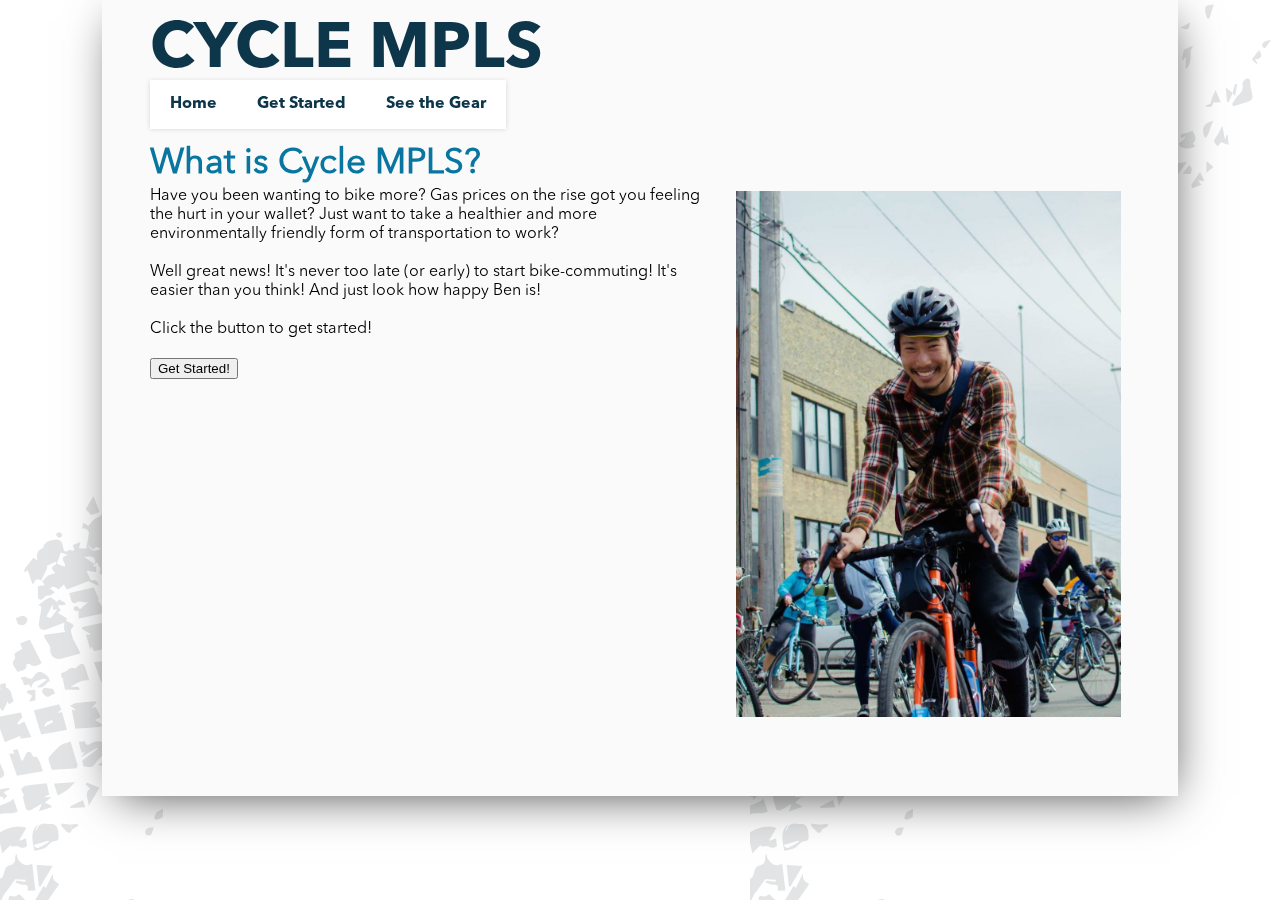
<file: index.html>
<!DOCTYPE html>

<html>
	<head>
		<meta charset="UTF-8">
		<link rel="stylesheet" href="css/default.css" />
		<link rel="stylesheet" href="css/hover-min.css" />

		<script type="text/javascript" src="js/jquery.min.js"></script>
		<script type="text/javascript" src="js/script.js"></script>
		<script type="text/javascript" src="js/jquery.mixitup.js"></script>

		<link rel="shortcut icon" type="image/x-icon" href="images/favicon.ico?v=2">
		<title>Cycle MPLS</title>
	</head>

	<body>
		<div id="container-new">
			<div id="menubar">
				<div class="logo">
							<div id="logotype">CYCLE MPLS</div>
						</div>
						<div id="links">
								<ul class="nav">
								<li><a href="index.html">Home</a></li>
	  							<li><a href="getstarted.html">Get Started</a>
	   							 <ul>
	      						<li><a href="getstarted.html">Myths</a></li>
	     						<li><a href="part1.html">Part 1: Make your plan</a></li>
	     						<li><a href="part2.html">Part 2: Test your plan</a></li>
	     						<li><a href="part3.html">Part 3: Ride your plan</a></li>
	    						</ul>
	  							</li>
	  							<li><a href="gear.html">See the Gear</a></li>
								</ul>
						</div>
				</div>
			<div id="mainbody">
			<div class="row-fluid">
				<div class="span12">
					<h2 class="nomargin">What is Cycle MPLS?</h2>
				</div>
			</div>
			<div id="faq-container">
			<div class="row-fluid">
				<div class="span7">
					<p class="callout">
					Have you been wanting to bike more? Gas prices on the rise got you feeling the hurt in your wallet? Just want to take a healthier and more environmentally friendly form of transportation to work? <br><br>
					Well great news! It's never too late (or early) to start bike-commuting! It's easier than you think! And just look how happy Ben is!
					<br><br>
					Click the button to get started!
					<br><br>
					<a href="getstarted.html"><button>Get Started!</button></a>

				</p>
				</div>
				<div class="span5">
					<img src="images/Ben.jpg" width="385px" /> <br>
				
				</div>
			</div>
			</div>
			</div>
		</div>
	</body>

</html>
</file>
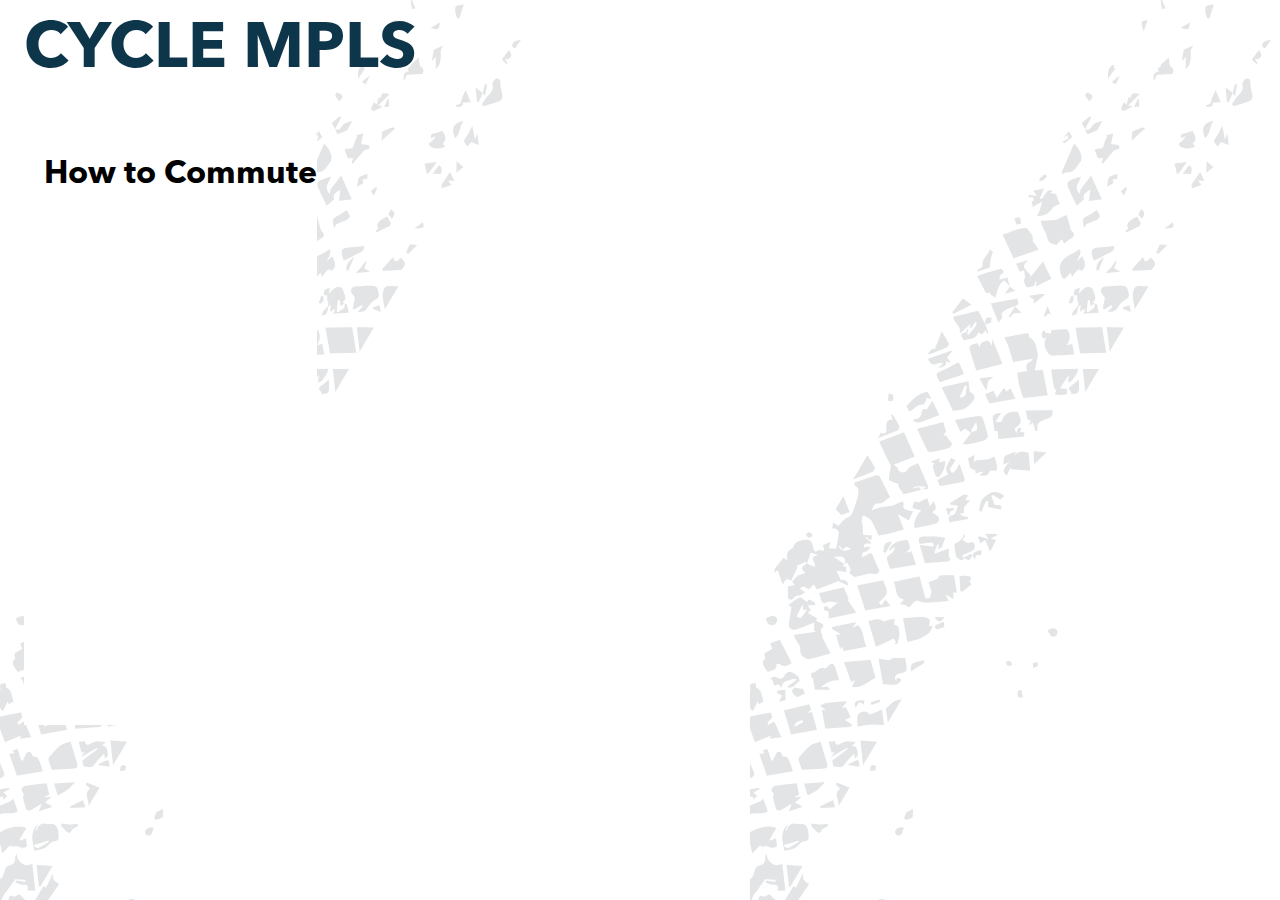
<file: gear/index.html>
<!DOCTYPE html>
<html>
	<head>
		<meta charset="UTF-8">
		<link rel="stylesheet" href="../css/default.css" />
		<link rel="stylesheet" href="../css/hover-min.css" />

		<script type="text/javascript" src="../js/jquery.min.js"></script>
		<script type="text/javascript" src="../js/script.js"></script>
		<script type="text/javascript" src="../js/jquery.mixitup.js"></script>

		<link rel="shortcut icon" type="image/x-icon" href="images/favicon.ico?v=2">
		<title>Cycle MPLS</title>
	</head>

	<body>
		<div id="container"> 
			<!-- Main Content-->
			<div id="content_container">
				<!-- Logo and logotype / menubar|navbar (if necessary) -->
				<div id="menubar">
					<div class="logo">
						<div id="logotype">CYCLE MPLS</div>
					</div>
				</div>
			<div id="bodycontent">
			<h1>How to Commute</h1>
				<div>
					
				</div>
			</div>
				
			</div>
		</div>
			

		</div>
	</body>

</html>
</file>
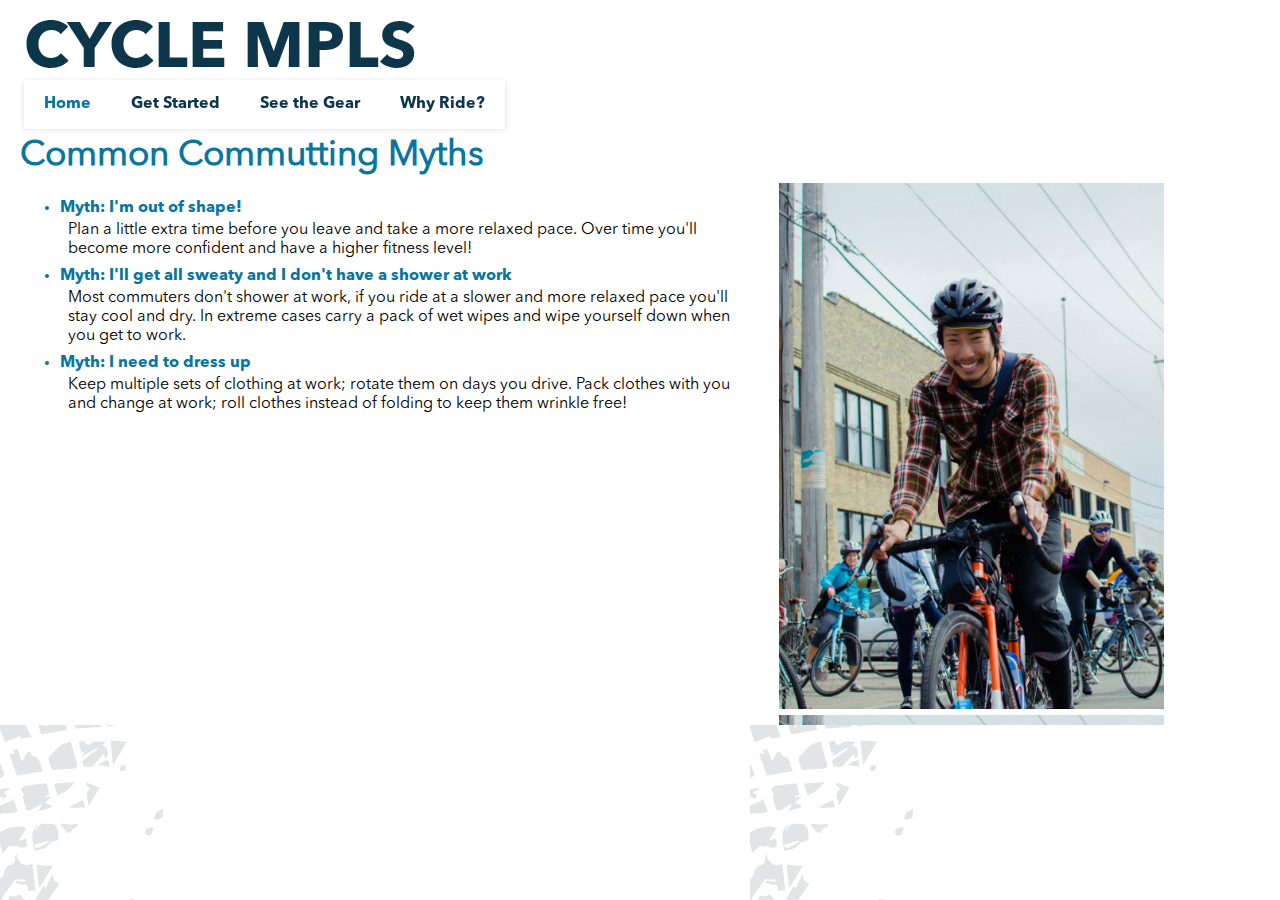
<file: getstarted/index.html>
<!DOCTYPE html>
<html>
	<head>
		<meta charset="UTF-8">
		<link rel="stylesheet" href="../css/default.css" />
		<link rel="stylesheet" href="../css/hover-min.css" />

		<script type="text/javascript" src="../js/jquery.min.js"></script>
		<script type="text/javascript" src="../js/script.js"></script>
		<script type="text/javascript" src="../js/jquery.mixitup.js"></script>

		<link rel="shortcut icon" type="image/x-icon" href="images/favicon.ico?v=2">
		<title>Cycle MPLS</title>
	</head>

	<body>
		<div id="container"> 
			<!-- Main Content-->
			<div id="content_container">
				<!-- Logo and logotype / menubar|navbar (if necessary) -->
				<div id="menubar">
					<div class="logo">
						<div id="logotype">CYCLE MPLS</div>
					</div>
					<div id="links">
					<ul class="nav">
							<a href="../index.html#home"><li>Home</li></a>
  							<li><a href="../index.html">Get Started</a>
   							 <ul>
      						<li><a href="../index.html">Myths</a></li>
     						<li><a href="part1.html">Part 1: Make your plan</a></li>
    						</ul>
  							</li>
  							<li><a href="../index.html">See the Gear</a></li>
  							<li><a href="../whyride/index.html">Why Ride?</a></li>
							</ul>
					
					</div>
				</div>
			</div>
			<div id="bodycontent">
			<div class="row-fluid">
				<div class="span12">
					<h2 class="nomargin">Common Commutting Myths</h2>
				</div>
			</div>
			<div id="faq-container">
			<div class="row-fluid">
				<div class="span7">
					<ul id="faq">
						<li><span class="bold">Myth: I'm out of shape!</span><br />
						<p class="indent">Plan a little extra time before you leave and take a more relaxed pace. Over time you'll become more confident and have a higher fitness level!</p></li>
						<li><span class="bold">Myth: I'll get all sweaty and I don't have a shower at work</span><br />
						<p class="indent">Most commuters don't shower at work, if you ride at a slower and more relaxed pace you'll stay cool and dry. In extreme cases carry a pack of wet wipes and wipe yourself down when you get to work.</p></li>
						<li><span class="bold">Myth: I need to dress up</span><br />
						<p class="indent">Keep multiple sets of clothing at work; rotate them on days you drive. Pack clothes with you and change at work; roll clothes instead of folding to keep them wrinkle free!</p></li>
						


					</ul>
				</div>
				<div class="span5">
				<img src="../images/Ben.jpg" width="385px" /> <br /> <img src="../images/Ben.jpg" width="385px" />
				</div>
			</div>
			</div>
				<div>

				</div>
			</div>
				
			</div>
		
			

		</div>
	</body>

</html>
</file>
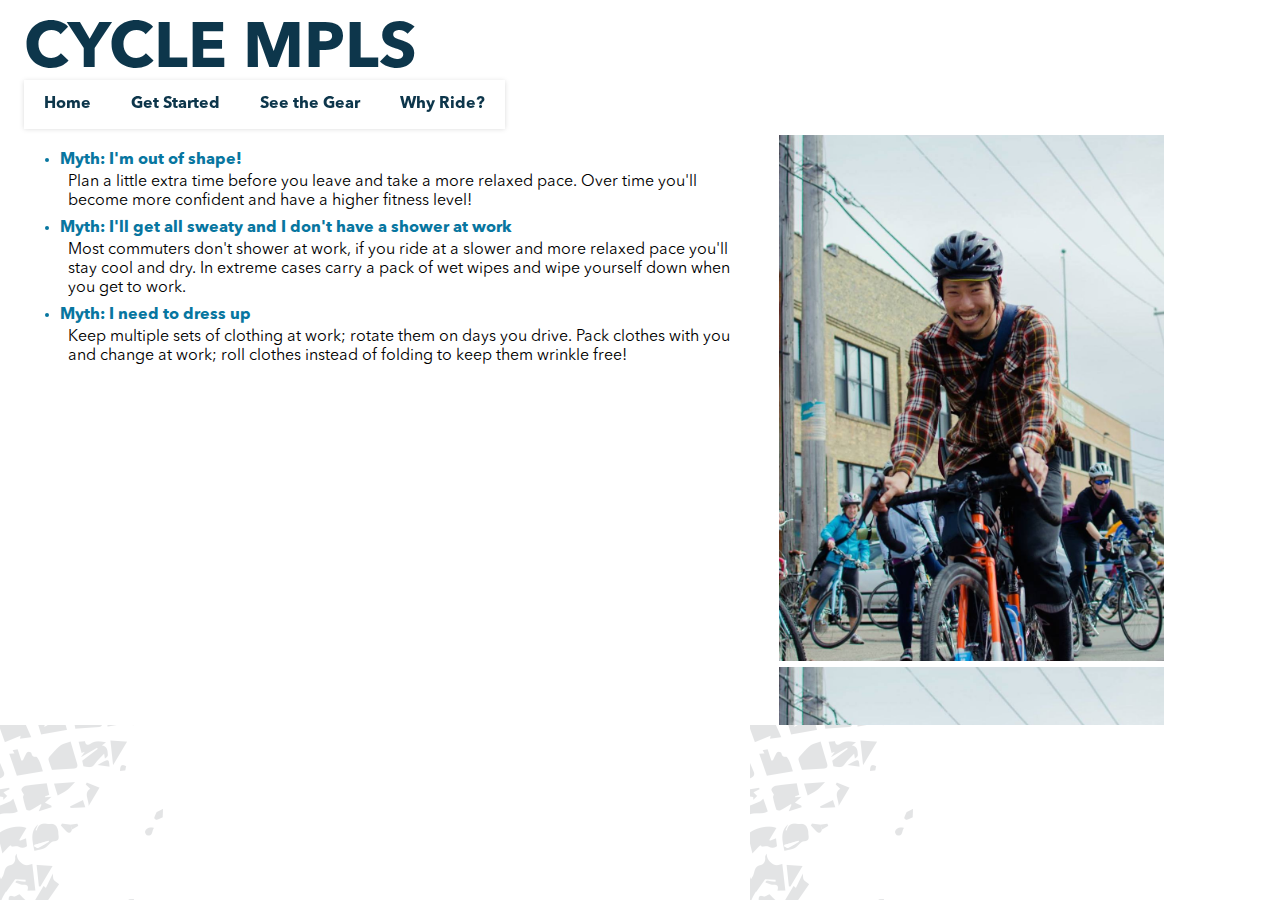
<file: whyride/index.html>
<!DOCTYPE html>
<html>
	<head>
		<meta charset="UTF-8">
		<link rel="stylesheet" href="../css/default.css" />
		<link rel="stylesheet" href="../css/hover-min.css" />

		<script type="text/javascript" src="../js/jquery.min.js"></script>
		<script type="text/javascript" src="../js/script.js"></script>
		<script type="text/javascript" src="../js/jquery.mixitup.js"></script>

		<link rel="shortcut icon" type="image/x-icon" href="images/favicon.ico?v=2">
		<title>Cycle MPLS</title>
	</head>

	<body>
		<div id="container"> 
			<!-- Main Content-->
			<div id="content_container">
				<!-- Logo and logotype / menubar|navbar (if necessary) -->
				<div id="menubar">
					<div class="logo">
						<div id="logotype">CYCLE MPLS</div>
					</div>
					<div id="links">
							<ul class="nav">
							<li><a href="../index.html#home">Home</a></li>
  							<li><a href="../index.html">Get Started</a>
   							 <ul>
      						<li><a href="../index.html">Myths</a></li>
     						<li><a href="part1.html">Part 1: Make your plan</a></li>
    						</ul>
  							</li>
  							<li><a href="../index.html">See the Gear</a></li>
  							<li><a href="../whyride/index.html">Why Ride?</a></li>
							</ul>
					</div>
				</div>
			</div>
			<div id="bodycontent">
			<div class="row-fluid">
				<div class="span7">
					<ul id="faq">
						<li><span class="bold">Myth: I'm out of shape!</span><br />
						<p class="indent">Plan a little extra time before you leave and take a more relaxed pace. Over time you'll become more confident and have a higher fitness level!</p></li>
						<li><span class="bold">Myth: I'll get all sweaty and I don't have a shower at work</span><br />
						<p class="indent">Most commuters don't shower at work, if you ride at a slower and more relaxed pace you'll stay cool and dry. In extreme cases carry a pack of wet wipes and wipe yourself down when you get to work.</p></li>
						<li><span class="bold">Myth: I need to dress up</span><br />
						<p class="indent">Keep multiple sets of clothing at work; rotate them on days you drive. Pack clothes with you and change at work; roll clothes instead of folding to keep them wrinkle free!</p></li>
						


					</ul>
				</div>
				<div class="span5">
				<img src="../images/Ben.jpg" width="385px" /> <br /> <img src="../images/Ben.jpg" width="385px" />
				</div>
			</div>		
			</div>
		
			

		</div>
	</body>

</html>
</file>
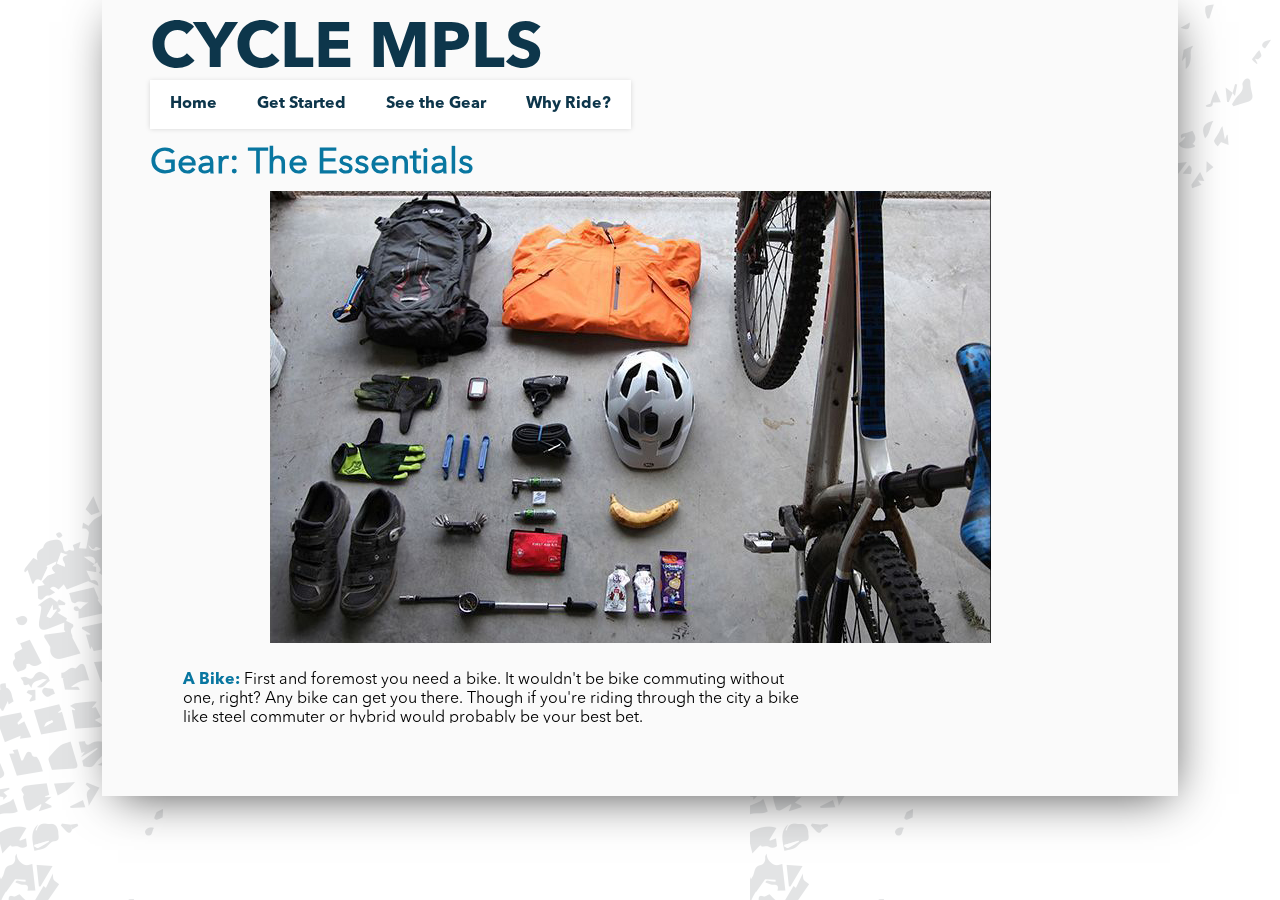
<file: gear.html>
<!DOCTYPE html>
<html>
	<head>
		<meta charset="UTF-8">
		<link rel="stylesheet" href="css/default.css" />
		<link rel="stylesheet" href="css/hover-min.css" />

		<script type="text/javascript" src="js/jquery.min.js"></script>
		<script type="text/javascript" src="js/script.js"></script>
		<script type="text/javascript" src="js/jquery.mixitup.js"></script>

		<link rel="shortcut icon" type="image/x-icon" href="images/favicon.ico?v=2">
		<title>Cycle MPLS| Gear </title>
	</head>

	<body>
		<div id="container-new">
			<div id="menubar">
				<div class="logo">
							<div id="logotype">CYCLE MPLS</div>
						</div>
						<div id="links">
								<ul class="nav">
								<li><a href="index.html">Home</a></li>
	  							<li><a href="getstarted.html">Get Started</a>
	   							 <ul>
	      						<li><a href="getstarted.html">Myths</a></li>
	     						<li><a href="part1.html">Part 1: Make your plan</a></li>
	     						<li><a href="part2.html">Part 2: Test your plan</a></li>
	     						<li><a href="part3.html">Part 3: Ride your plan</a></li>
	    						</ul>
	  							</li>
	  							<li><a href="gear.html">See the Gear</a></li>
	  							<li><a href="../whyride.html">Why Ride?</a></li>
								</ul>
						</div>
				</div>
			<div id="mainbody">
			<div class="row-fluid">
				<div class="span12">
					<h2 class="nomargin">Gear: The Essentials</h2>
				</div>
			</div>
			<div id="faq-container">
			<div class="row-fluid">
				<div class="span12">
					<img src="images/gear.jpg" class="centered" />
					<br><br>
						<div class="span8">
						<p class="indent"><span class="blue bold">A Bike:</span>
						First and foremost you need a bike. It wouldn't be bike commuting without one, right? Any bike can get you there. Though if you're riding through the city a bike like steel commuter or hybrid would probably be your best bet. 
						</p>
						</div>
						<br><br>
						<div class="span8">
						<p class="indent"><span class="blue bold">Lock:</span>
						Locks keep your bike safe and secure when you're not on it. No one wants to get their bike stolen. 
						</p>
						</div>
						<br><br>
						<div class="span8">
						<p class="indent"><span class="blue bold">Lights:</span>
						See and be seen. Lights keep you visible at night, and being visible is the key to staying safe.  
						</p>
						</div>
						<br><br>
						<div class="span8">
						<p class="indent"><span class="blue bold">Helmet:</span>
						Protect your noggin! The debate rages on Helmet vs No Helmet. But it's always a good thing to be wearing one, you'll be glad you had it if you ever need it. 
						</p>
						</div>
						<br><br>
						<div class="span8">
						<p class="indent"><span class="blue bold">Bag:</span>
						Plenty of different options here. Backpacks are the easiest but have you carrying the weight. If you put racks on your bike you can run with panniers, which are bags that attach to the sides of your racks. 
						</p>
						</div>
						<br><br>
						<div class="span8">
						<p class="indent"><span class="blue bold">Tools:</span>
						Tire levers, pump, spare tube, patch kit. Multi-tool of different sized wrenches and hex keys. All of these will help keep you on the road in unfortunate circumstances like a flat tire. They're small and will fit into most pockets of a bag. 
						</p>
						</div>
						<br><br>
						<div class="span8">
						<p class="indent"><span class="blue bold">Rain / Light Jacket</span>
						Rain and bad weather will happen sometimes. Prepare yourself and just enjoy the ride. A rain jacket will keep your upper body dry and fenders on you bike will do the rest.  q
						</p>
						</div>
						<br><br>

				</div>
		
				
			</div>
			</div>
			</div>
		</div>
	</body>

</html>
</file>
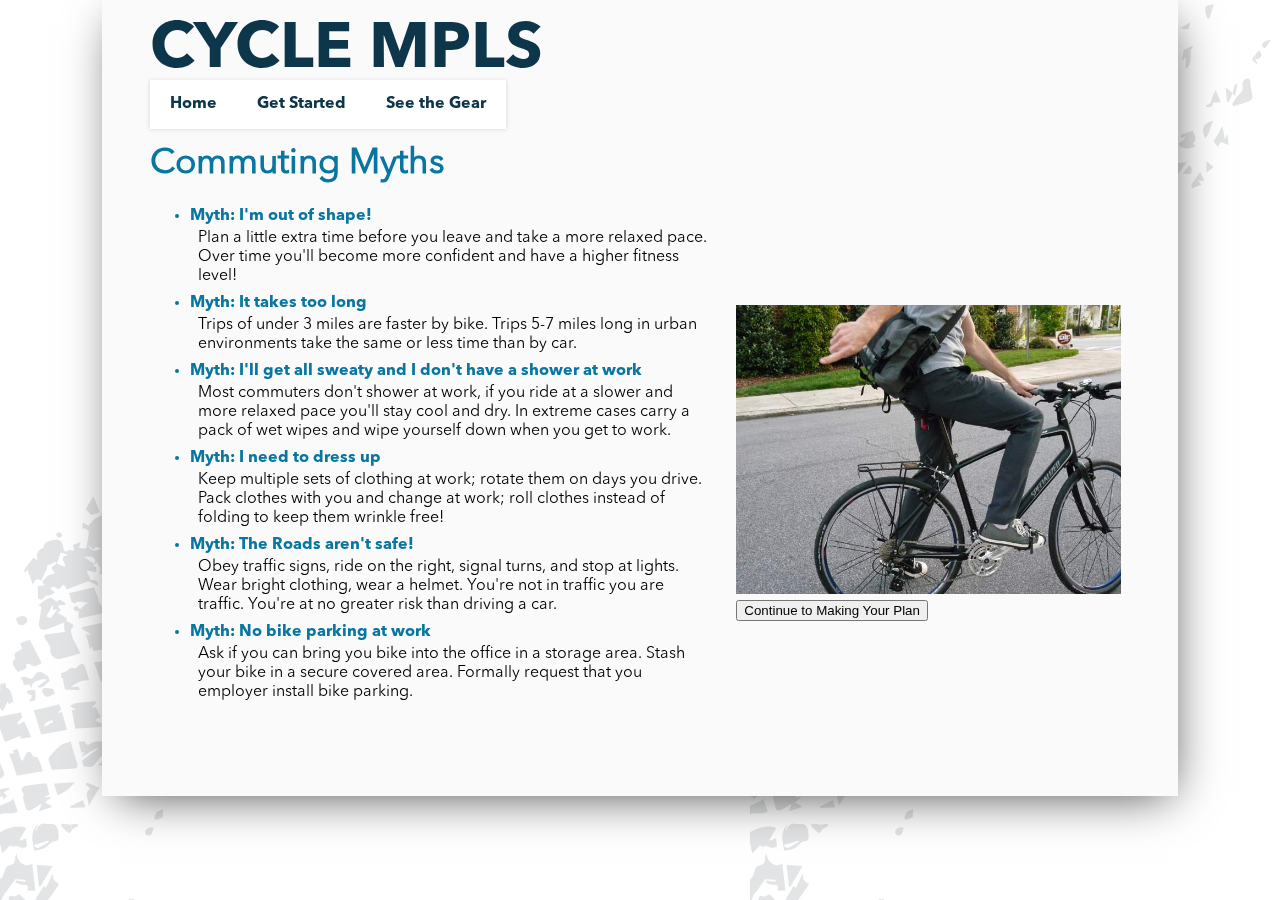
<file: getstarted.html>
<!DOCTYPE html>
<html>
	<head>
		<meta charset="UTF-8">
		<link rel="stylesheet" href="css/default.css" />
		<link rel="stylesheet" href="css/hover-min.css" />

		<script type="text/javascript" src="js/jquery.min.js"></script>
		<script type="text/javascript" src="js/script.js"></script>
		<script type="text/javascript" src="js/jquery.mixitup.js"></script>

		<link rel="shortcut icon" type="image/x-icon" href="images/favicon.ico?v=2">
		<title>Cycle MPLS</title>
	</head>

	<body>
		<div id="container-new">
			<div id="menubar">
				<div class="logo">
							<div id="logotype">CYCLE MPLS</div>
						</div>
						<div id="links">
								<ul class="nav">
								<li><a href="index.html">Home</a></li>
	  							<li><a href="getstarted.html">Get Started</a>
	   							 <ul>
	      						<li><a href="getstarted.html">Myths</a></li>
	     						<li><a href="part1.html">Part 1: Make your plan</a></li>
	     						<li><a href="part2.html">Part 2: Test your plan</a></li>
	     						<li><a href="part3.html">Part 3: Ride your plan</a></li>
	    						</ul>
	  							</li>
	  							<li><a href="gear.html">See the Gear</a></li>
								</ul>
						</div>
				</div>
			<div id="mainbody">
			<div class="row-fluid">
				<div class="span12">
					<h2 class="nomargin">Commuting Myths</h2>
				</div>
			</div>
			<div id="faq-container">
			<div class="row-fluid">
				<div class="span7">
						<ul id="faq">
						<li><span class="bold">Myth: I'm out of shape!</span><br />
						<p class="indent">Plan a little extra time before you leave and take a more relaxed pace. Over time you'll become more confident and have a higher fitness level!</p></li>
						<li><span class="bold">Myth: It takes too long</span><br />
						<p class="indent">Trips of under 3 miles are faster by bike. Trips 5-7 miles long in urban environments take the same or less time than by car.</p></li>
						<li><span class="bold">Myth: I'll get all sweaty and I don't have a shower at work</span><br />
						<p class="indent">Most commuters don't shower at work, if you ride at a slower and more relaxed pace you'll stay cool and dry. In extreme cases carry a pack of wet wipes and wipe yourself down when you get to work.</p></li>
						<li><span class="bold">Myth: I need to dress up</span><br />
						<p class="indent">Keep multiple sets of clothing at work; rotate them on days you drive. Pack clothes with you and change at work; roll clothes instead of folding to keep them wrinkle free!</p></li>
						<li><span class="bold">Myth: The Roads aren't safe!</span><br />
						<p class="indent">Obey traffic signs, ride on the right, signal turns, and stop at lights. Wear bright clothing, wear a helmet. You're not in traffic you are traffic. You're at no greater risk than driving a car.</p></li>
						<li><span class="bold">Myth: No bike parking at work</span><br />
						<p class="indent">Ask if you can bring you bike into the office in a storage area. Stash your bike in a secure covered area. Formally request that you employer install bike parking. </p></li>
						</ul>
				</p>
				</div>
				<div class="span5">
				<br><br><br><br><br><br>
					<img src="images/commuter.jpg" width="385px" /> <br> 
					<a href="part1.html"><button>Continue to Making Your Plan</button></a>
				
				</div>
			</div>
			</div>
			</div>
		</div>
	</body>

</html>
</file>
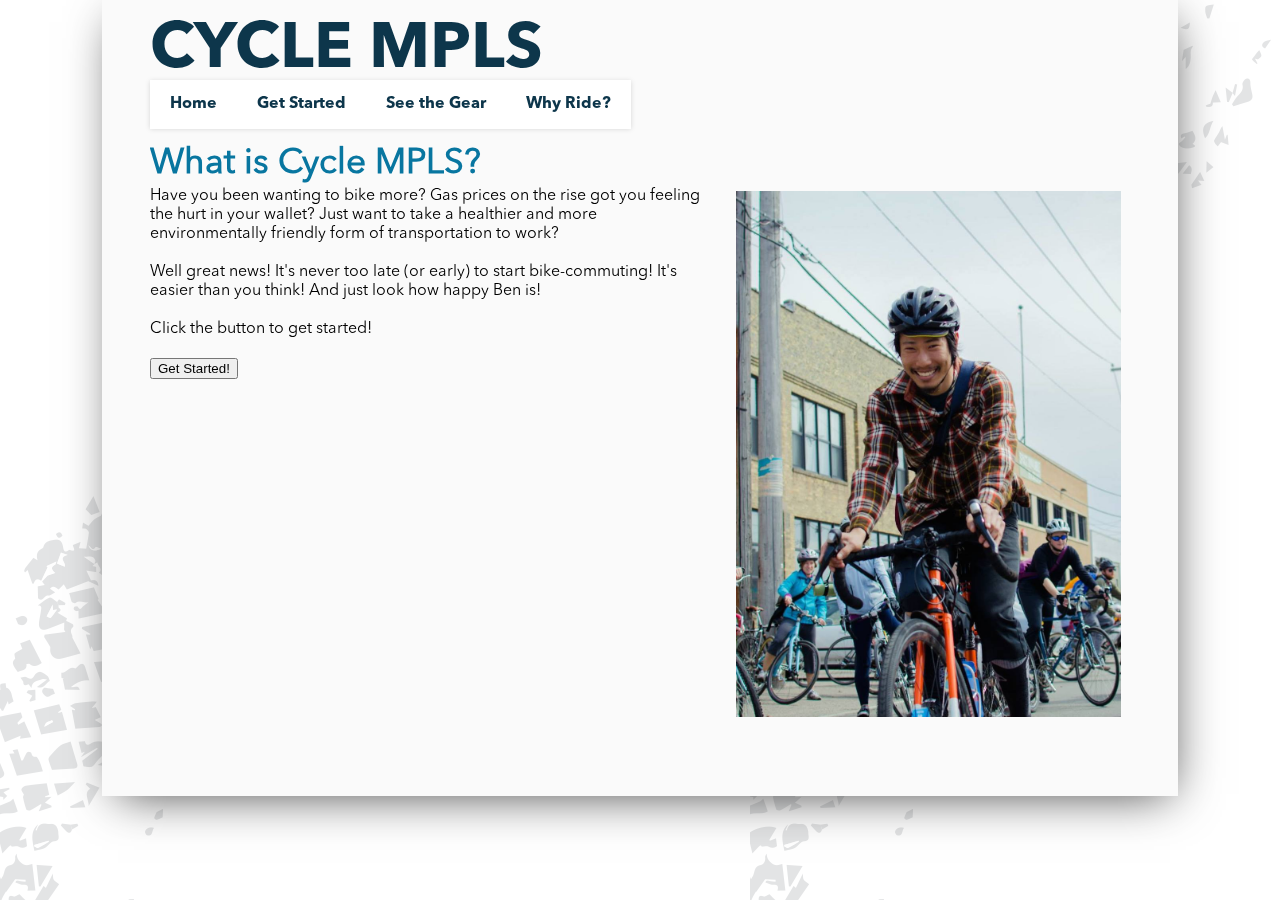
<file: index2.html>
<!DOCTYPE html>
<html>
	<head>
		<meta charset="UTF-8">
		<link rel="stylesheet" href="css/default.css" />
		<link rel="stylesheet" href="css/hover-min.css" />

		<script type="text/javascript" src="js/jquery.min.js"></script>
		<script type="text/javascript" src="js/script.js"></script>
		<script type="text/javascript" src="js/jquery.mixitup.js"></script>

		<link rel="shortcut icon" type="image/x-icon" href="images/favicon.ico?v=2">
		<title>Cycle MPLS</title>
	</head>

	<body>
		<div id="container-new">
			<div id="menubar">
				<div class="logo">
							<div id="logotype">CYCLE MPLS</div>
						</div>
						<div id="links">
								<ul class="nav">
								<li><a href="../index.html">Home</a></li>
	  							<li><a href="getstarted.html">Get Started</a>
	   							 <ul>
	      						<li><a href="">Myths</a></li>
	     						<li><a href="part1.html">Part 1: Make your plan</a></li>
	     						<li><a href="part2.html">Part 2: Test your plan</a></li>
	     						<li><a href="part3.html">Part 3: Ride your plan</a></li>
	    						</ul>
	  							</li>
	  							<li><a href="">See the Gear</a></li>
	  							<li><a href="../whyride.html">Why Ride?</a></li>
								</ul>
						</div>
				</div>
			<div id="mainbody">
			<div class="row-fluid">
				<div class="span12">
					<h2 class="nomargin">What is Cycle MPLS?</h2>
				</div>
			</div>
			<div id="faq-container">
			<div class="row-fluid">
				<div class="span7">
					<p class="callout">
					Have you been wanting to bike more? Gas prices on the rise got you feeling the hurt in your wallet? Just want to take a healthier and more environmentally friendly form of transportation to work? <br><br>
					Well great news! It's never too late (or early) to start bike-commuting! It's easier than you think! And just look how happy Ben is!
					<br><br>
					Click the button to get started!
					<br><br>
					<a href="getstarted.html"><button>Get Started!</button></a>

				</p>
				</div>
				<div class="span5">
					<img src="images/Ben.jpg" width="385px" /> <br>
				
				</div>
			</div>
			</div>
			</div>
		</div>
	</body>

</html>
</file>
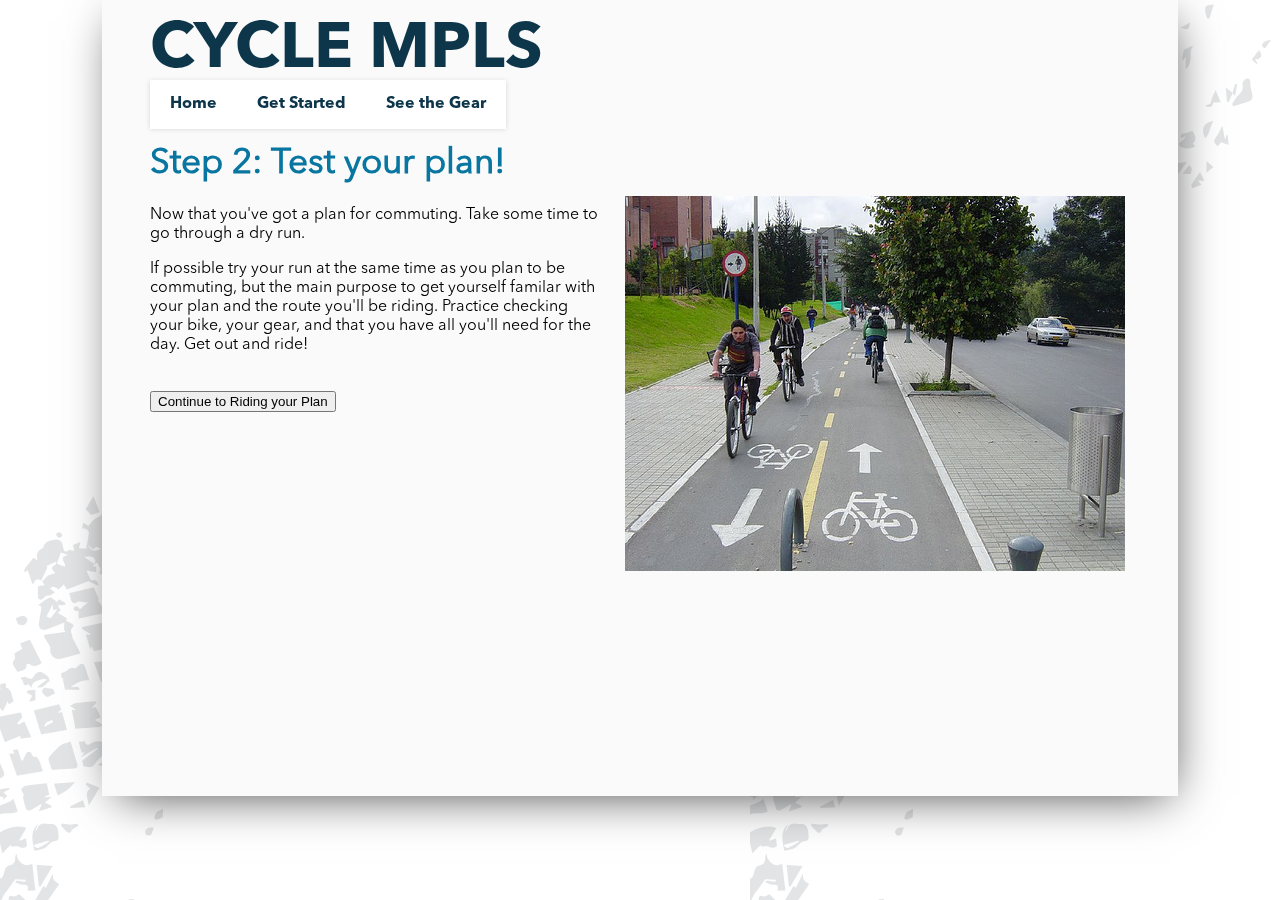
<file: part2.html>
<!DOCTYPE html>
<html>
	<head>
		<meta charset="UTF-8">
		<link rel="stylesheet" href="css/default.css" />
		<link rel="stylesheet" href="css/hover-min.css" />

		<script type="text/javascript" src="js/jquery.min.js"></script>
		<script type="text/javascript" src="js/script.js"></script>
		<script type="text/javascript" src="js/jquery.mixitup.js"></script>

		<link rel="shortcut icon" type="image/x-icon" href="images/favicon.ico?v=2">
		<title>Cycle MPLS | Step 2</title>
	</head>

	<body>
		<div id="container-new">
			<div id="menubar">
				<div class="logo">
							<div id="logotype">CYCLE MPLS</div>
						</div>
						<div id="links">
								<ul class="nav">
								<li><a href="index.html">Home</a></li>
	  							<li><a href="getstarted.html">Get Started</a>
	   							 <ul>
	      						<li><a href="getstarted.html">Myths</a></li>
	     						<li><a href="part1.html">Step 1: Make your plan</a></li>
	     						<li><a href="part2.html">Step 2: Test your plan</a></li>
	     						<li><a href="part3.html">Step 3: Ride your plan</a></li>
	    						</ul>
	  							</li>
	  							<li><a href="gear.html">See the Gear</a></li>
								</ul>
						</div>
				</div>
			<div id="mainbody">
			<div class="row-fluid">
				<div class="span12">
					<h2 class="nomargin">Step 2: Test your plan!</h2>
				</div>
			</div>
			<div id="faq-container">
			<div class="row-fluid">
				<div class="span12">
					<img src="images/path.jpg" class="float-right img-margin-left" /> <br>
					<p class="callout">
					Now that you've got a plan for commuting. Take some time to go through a dry run.
				</p>
				<p class="callout">
					If possible try your run at the same time as you plan to be commuting, but the main purpose to get yourself familar with your plan and the route you'll be riding. Practice checking your bike, your gear, and that you have all you'll need for the day. Get out and ride! 
				</p>
				<a href="part3.html"><button>Continue to Riding your Plan</button></a>
				</div>
			</div>
			</div>
			</div>
		</div>
	</body>

</html>
</file>
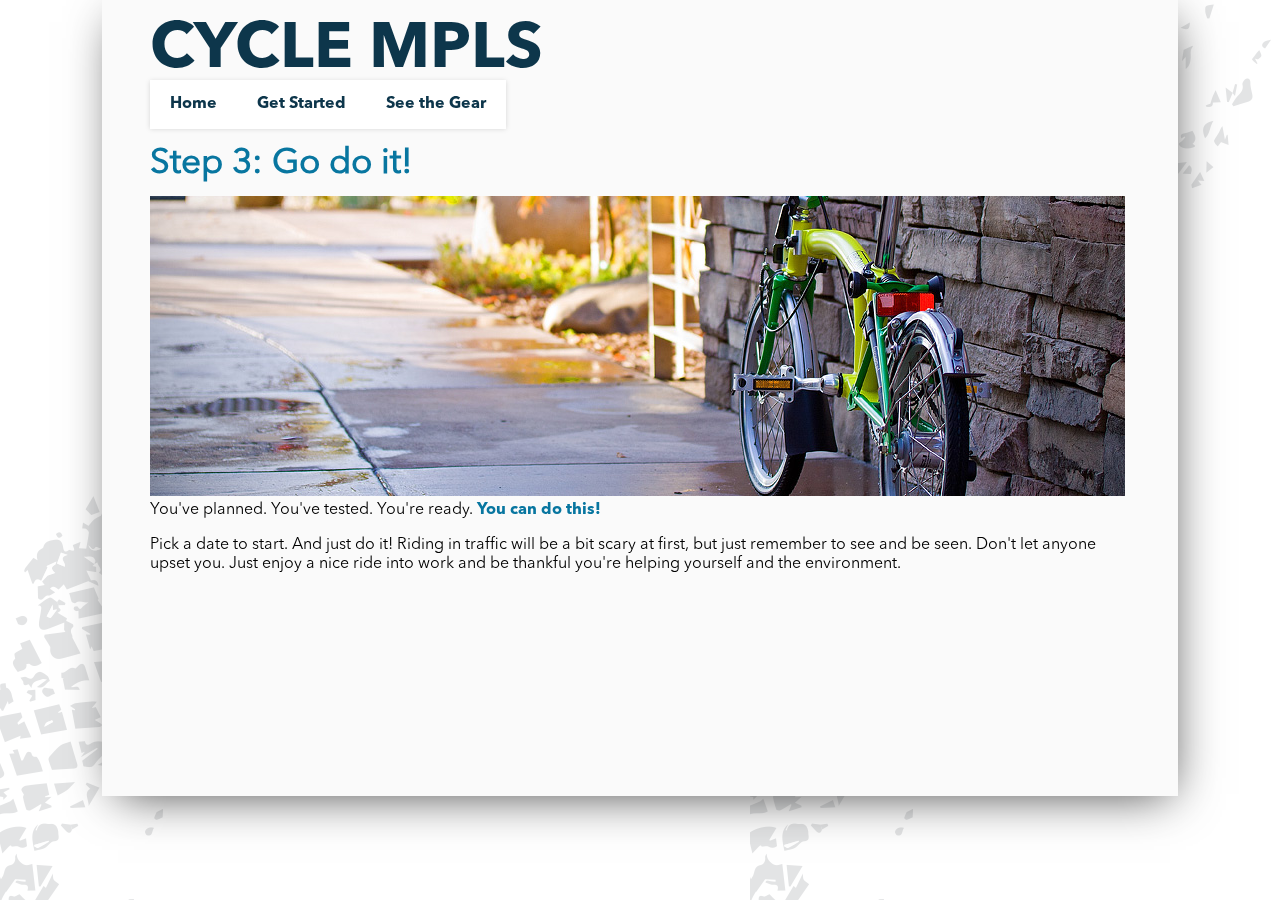
<file: part3.html>
<!DOCTYPE html>
<html>
	<head>
		<meta charset="UTF-8">
		<link rel="stylesheet" href="css/default.css" />
		<link rel="stylesheet" href="css/hover-min.css" />

		<script type="text/javascript" src="js/jquery.min.js"></script>
		<script type="text/javascript" src="js/script.js"></script>
		<script type="text/javascript" src="js/jquery.mixitup.js"></script>

		<link rel="shortcut icon" type="image/x-icon" href="images/favicon.ico?v=2">
		<title>Cycle MPLS | Step 3</title>
	</head>

	<body>
		<div id="container-new">
			<div id="menubar">
				<div class="logo">
							<div id="logotype">CYCLE MPLS</div>
						</div>
						<div id="links">
								<ul class="nav">
								<li><a href="index.html">Home</a></li>
	  							<li><a href="getstarted.html">Get Started</a>
	   							 <ul>
	      						<li><a href="getstarted.html">Myths</a></li>
	     						<li><a href="part1.html">Step 1: Make your plan</a></li>
	     						<li><a href="part2.html">Step 2: Test your plan</a></li>
	     						<li><a href="part3.html">Step 3: Ride your plan</a></li>
	    						</ul>
	  							</li>
	  							<li><a href="gear.html">See the Gear</a></li>
	  							<!-- <li><a href="whyride.html">Why Ride?</a></li> -->
								</ul>
						</div>
				</div>
			<div id="mainbody">
			<div class="row-fluid">
				<div class="span12">
					<h2 class="nomargin">Step 3: Go do it!</h2>
				</div>
			</div>
			<div id="faq-container">
			<div class="row-fluid">
				<div class="span12">
					<img src="images/banner.jpg" class="float-right img-margin-left" /> <br>
					<br>
					<p class="callout">
					You've planned. You've tested. You're ready. <span class="bold blue">You can do this!</span>
				</p>
				<p class="callout">
					Pick a date to start. And just do it! Riding in traffic will be a bit scary at first, but just remember to see and be seen. Don't let anyone upset you. Just enjoy a nice ride into work and be thankful you're helping yourself and the environment.
				</p>
				
				</div>
			</div>
			</div>
			</div>
		</div>
	</body>

</html>
</file>
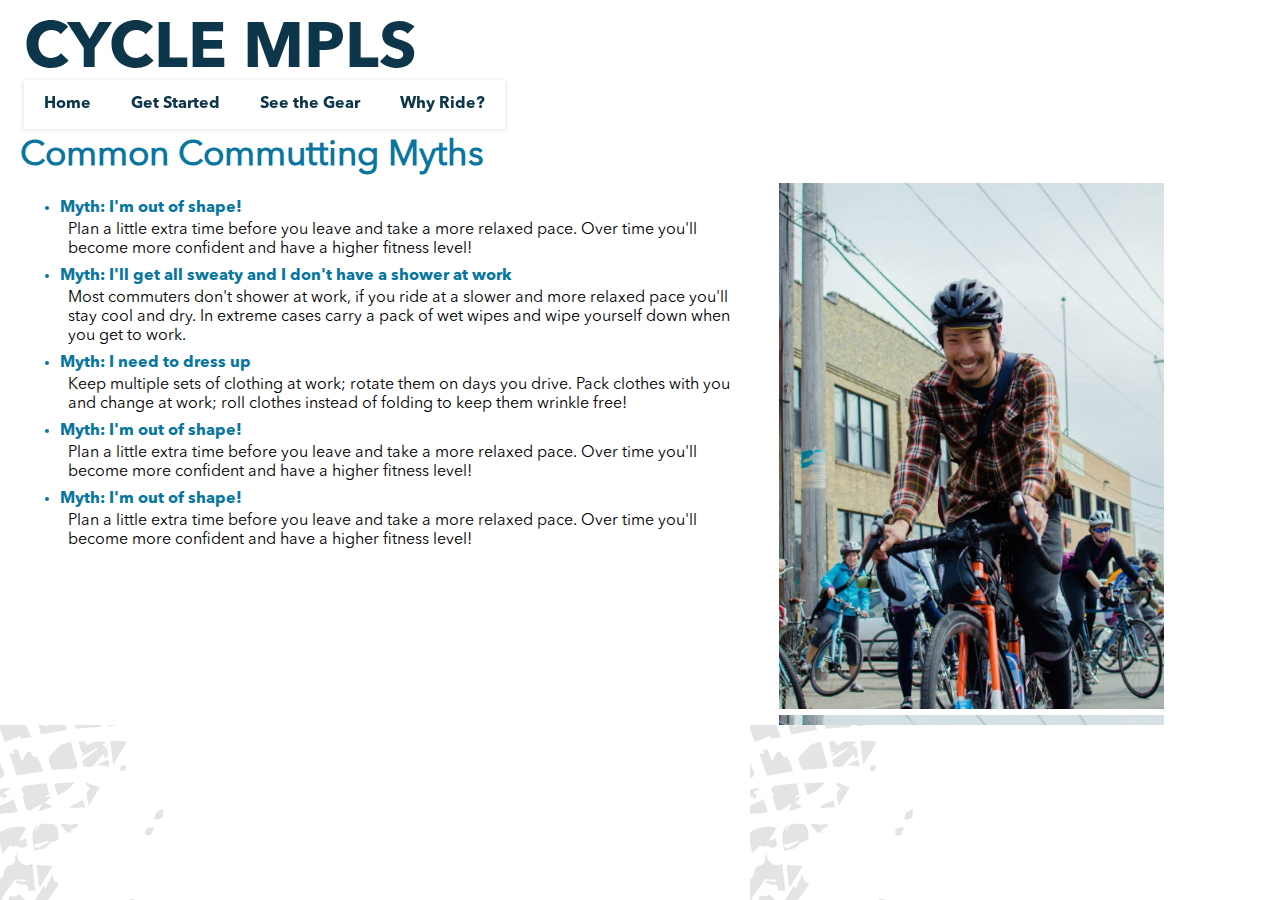
<file: getstarted/part1.html>
<!DOCTYPE html>
<html>
	<head>
		<meta charset="UTF-8">
		<link rel="stylesheet" href="../css/default.css" />
		<link rel="stylesheet" href="../css/hover-min.css" />

		<script type="text/javascript" src="../js/jquery.min.js"></script>
		<script type="text/javascript" src="../js/script.js"></script>
		<script type="text/javascript" src="../js/jquery.mixitup.js"></script>

		<link rel="shortcut icon" type="image/x-icon" href="images/favicon.ico?v=2">
		<title>Cycle MPLS</title>
	</head>

	<body>
		<div id="container"> 
			<!-- Main Content-->
			<div id="content_container">
				<!-- Logo and logotype / menubar|navbar (if necessary) -->
				<div id="menubar">
					<div class="logo">
						<div id="logotype">CYCLE MPLS</div>
					</div>
					<div id="links">
					<ul class="nav">
							<li><a href="../index.html#home">Home</a></li>
  							<li><a href="../index.html">Get Started</a>
   							 <ul>
      						<li><a href="../index.html">Myths</a></li>
     						<li><a href="part1.html">Part 1: Make your plan</a></li>
      						<li>Illustrations</li>
    						</ul>
  							</li>
  							<li><a href="../index.html">See the Gear</a></li>
  							<li><a href="../whyride/index.html">Why Ride?</a></li>
							</ul>
					
					</div>
				</div>
			</div>
			<div id="bodycontent">
			<div class="row-fluid">
				<div class="span12">
					<h2 class="nomargin">Common Commutting Myths</h2>
				</div>
			</div>
			<div id="faq-container">
			<div class="row-fluid">
				<div class="span7">
					<ul id="faq">
						<li><span class="bold">Myth: I'm out of shape!</span><br />
						<p class="indent">Plan a little extra time before you leave and take a more relaxed pace. Over time you'll become more confident and have a higher fitness level!</p></li>
						<li><span class="bold">Myth: I'll get all sweaty and I don't have a shower at work</span><br />
						<p class="indent">Most commuters don't shower at work, if you ride at a slower and more relaxed pace you'll stay cool and dry. In extreme cases carry a pack of wet wipes and wipe yourself down when you get to work.</p></li>
						<li><span class="bold">Myth: I need to dress up</span><br />
						<p class="indent">Keep multiple sets of clothing at work; rotate them on days you drive. Pack clothes with you and change at work; roll clothes instead of folding to keep them wrinkle free!</p></li>
						<li><span class="bold">Myth: I'm out of shape!</span><br />
						<p class="indent">Plan a little extra time before you leave and take a more relaxed pace. Over time you'll become more confident and have a higher fitness level!</p></li>
						<li><span class="bold">Myth: I'm out of shape!</span><br />
						<p class="indent">Plan a little extra time before you leave and take a more relaxed pace. Over time you'll become more confident and have a higher fitness level!</p></li>


					</ul>
				</div>
				<div class="span5">
				<img src="../images/Ben.jpg" width="385px" /> <br /> <img src="../images/Ben.jpg" width="385px" />
				</div>
			</div>
			</div>
				<div>

				</div>
			</div>
				
			</div>
		
			

		</div>
	</body>

</html>
</file>
<file: css/default.css>
/* Fonts */
@font-face {
	font-family:AvenirNextBold;
	src: url(../fonts/AvenirNextLTPro-Bold.otf);
}

@font-face {
	font-family:AvenirNextRegular;
	src: url(../fonts/AvenirNextLTPro-Regular.otf);
}

/* Main Body Styling */

body {
	height:auto;
	margin:0;
	padding:0;
	font-family: AvenirNextRegular;
	background-image: url(../images/bg-2.png);
	background-attachment: fixed;
	background-position: relative:
	background-color: #fafafa;
}

h2 {
	font-size: 2.2em;
	color:#0876a0;
	margin-bottom: 5px;
}


h2.nomargin {
	margin-top: 0px;
}
/* Backgrounds and Positioning */

#container-new {
	width:980px;
	height:700px;
	margin-left:auto;
	margin-right: auto;
	padding:3em 3em;
	background-color: #fafafa;
	-webkit-box-shadow: 4px 10px 46px -12px rgba(0,0,0,0.75);
-moz-box-shadow: 4px 10px 46px -12px rgba(0,0,0,0.75);
box-shadow: 4px 10px 46px -12px rgba(0,0,0,0.75);
}

#container {
	background-color:white;
	width:1288px;
	margin-left:auto;
	margin-right: auto;
}

.background-1 {
	width:100%;
	height:auto;
	margin:0,0,0,0;
}

#mainbody {
	position:fixed;
	top:135px;
	overflow-y:scroll;
	height:580px;
	width:inherit;
	padding-top:.5em;
}


#RIDE {
	font-size: 6.5em;
	color:#0d364b;
}


#menubar{
	position: fixed;
	top:0px;
	height:auto;
	width:100%;
	z-index: 1;
	width:inherit;

}

.float-left {
	float:left;
}

 #content_container {
	position:fixed;

	top:0px;
	height:135px;
	margin-left: 1.5em;
} 

a{
	text-decoration: none;
	color:#0876a0;
}

a:hover {
	text-decoration: none;
	color:#05435a;
}

.float-right{
	float:right;
}

#bodycontent {
	background-color: white;
	position:relative;
	top:135px;
	padding-left: 1.25em;
	padding-top:0em;
	width:auto;
	height:590px;
	overflow: scroll;
	margin-left:auto;
	margin-right:auto;
}

.callout {
	position:relative;
	bottom:20px;

}

.img-margin{
	margin:5px;
}

.img-margin-right{
	margin:5px 25px 25px 5px;
}

.img-margin-left{
	margin:5px 5px 25px 25px;
}

#faq li {
	margin:8px 0px;
	color:#0876a0;
}

p.indent {
	color:#000000;
}

.blue {
	color:#0876a0;
}

.centered {
	margin-left:120px;
	margin-right:auto;
}

.element {
  position: relative;
  top: 50%;
  transform: translateY(-50%);
}

#gear {
	list-style-type: none;
}

#gear li {
	margin:8px 0px;
	color:#0876a0;
}
/* Menubar, NavBar, Logo, Logotype */

#menubar .logo {
	font-family:AvenirNextBold;
	font-size:4em;
	color:#0d364b;


}

#logotype {
	padding-top:.2em;
}

#crankset {
	float:left;
}

#links {
	margin-top:-10px;
}
/* 
.nav {
		margin-left: -1.5em;
		margin-top:20px;
		padding-top: 3px;
		padding-left:2em;
		background-color: #b0b0b0;
		height:25px;
		font-size: 15pt;
}

.nav li {
	display:inline;
	list-style-type: none;
	margin:0px 10px;
}

.nav li a {
	color:#0d364b;
	text-decoration: none;
}

.nav li a:hover {
	color:#0876a0;
}


.nav li a:visted {
	color:#0d364b;
} */

/* Nav Arrow */

#arrow {
	position:fixed;
	bottom:0;
	left:545px;
}

/* Content Grid, Cyclists */

#grid_container {
	padding:2em;
	width:100%;
	margin-left:auto;
	margin-right:auto;

}

.cyclist {
	width:100%;

}

.cyclistbox {
	width:18%;
}
/* Invisible link to home */
#home {
	position:absolute;
	top:950px;
}

#mix_grid_container .mix{
	display: none;
}


/* Typography */

.bold {
	font-family: AvenirNextBold;
}

.indent {
	margin:3px 0px 0px 0px;
	padding-left: .5em;
}

h1 {
	font-family:AvenirNextBold;
}

/* "Hidden" filter bar. Onclick shows inline. */

.onclick-menu {
    position: relative;
    display: inline;
    height:40px;
    width:100%;
    background-color: gray;
}
.onclick-menu:before {
    content: "Show filters";
}
.onclick-menu:focus {
    /* clicking on label should toggle the menu */
    pointer-events: none;
}
.onclick-menu:focus .onclick-menu-content {
    /*  opacity is 1 in opened state (see below) */
    opacity: 1;
    visibility: visible;
    list-style-type:none;
    display:inline;
    width:100%;
    /* don't let pointer-events affect descendant elements */
    pointer-events: auto;
}

.onclick-menu:focus .onclick-menu-content li {
  display:inline;
}
.onclick-menu-content {
    position: absolute;
    z-index: 1;

    /* use opacity to fake immediate toggle */
    opacity: 0;
    visibility: hidden;
    transition: visibility 8.5s;
}


/* Bootstrap scaffolding */
.row-fluid {
    width: 100%;
    *zoom: 1;
  }
  .row-fluid:before,
  .row-fluid:after {
    display: table;
    line-height: 0;
    content: "";
  }
  .row-fluid:after {
    clear: both;
  }
  .row-fluid [class*="span"] {
    display: block;
    float: left;
    width: 100%;
    min-height: 30px;
    margin-left: 2.564102564102564%;
    *margin-left: 2.5109110747408616%;
    -webkit-box-sizing: border-box;
       -moz-box-sizing: border-box;
            box-sizing: border-box;
  }
  .row-fluid [class*="span"]:first-child {
    margin-left: 0;
  }
  .row-fluid .controls-row [class*="span"] + [class*="span"] {
    margin-left: 2.564102564102564%;
  }
  .row-fluid .span12 {
    width: 100%;
    *width: 99.94680851063829%;
  }
  .row-fluid .span11 {
    width: 91.45299145299145%;
    *width: 91.39979996362975%;
  }
  .row-fluid .span10 {
    width: 82.90598290598291%;
    *width: 82.8527914166212%;
  }
  .row-fluid .span9 {
    width: 74.35897435897436%;
    *width: 74.30578286961266%;
  }
  .row-fluid .span8 {
    width: 65.81196581196582%;
    *width: 65.75877432260411%;
  }
  .row-fluid .span7 {
    width: 57.26495726495726%;
    *width: 57.21176577559556%;
  }
  .row-fluid .span6 {
    width: 48.717948717948715%;
    *width: 48.664757228587014%;
  }
  .row-fluid .span5 {
    width: 40.17094017094017%;
    *width: 40.11774868157847%;
  }
  .row-fluid .span4 {
    width: 31.623931623931625%;
    *width: 31.570740134569924%;
  }
  .row-fluid .span3 {
    width: 23.076923076923077%;
    *width: 23.023731587561375%;
  }
  .row-fluid .span2 {
    width: 14.52991452991453%;
    *width: 14.476723040552828%;
  }
  .row-fluid .span1 {
    width: 5.982905982905983%;
    *width: 5.929714493544281%;
  }
  .row-fluid .offset12 {
    margin-left: 105.12820512820512%;
    *margin-left: 105.02182214948171%;
  }
  .row-fluid .offset12:first-child {
    margin-left: 102.56410256410257%;
    *margin-left: 102.45771958537915%;
  }
  .row-fluid .offset11 {
    margin-left: 96.58119658119658%;
    *margin-left: 96.47481360247316%;
  }
  .row-fluid .offset11:first-child {
    margin-left: 94.01709401709402%;
    *margin-left: 93.91071103837061%;
  }
  .row-fluid .offset10 {
    margin-left: 88.03418803418803%;
    *margin-left: 87.92780505546462%;
  }
  .row-fluid .offset10:first-child {
    margin-left: 85.47008547008548%;
    *margin-left: 85.36370249136206%;
  }
  .row-fluid .offset9 {
    margin-left: 79.48717948717949%;
    *margin-left: 79.38079650845607%;
  }
  .row-fluid .offset9:first-child {
    margin-left: 76.92307692307693%;
    *margin-left: 76.81669394435352%;
  }
  .row-fluid .offset8 {
    margin-left: 70.94017094017094%;
    *margin-left: 70.83378796144753%;
  }
  .row-fluid .offset8:first-child {
    margin-left: 68.37606837606839%;
    *margin-left: 68.26968539734497%;
  }
  .row-fluid .offset7 {
    margin-left: 62.393162393162385%;
    *margin-left: 62.28677941443899%;
  }
  .row-fluid .offset7:first-child {
    margin-left: 59.82905982905982%;
    *margin-left: 59.72267685033642%;
  }
  .row-fluid .offset6 {
    margin-left: 53.84615384615384%;
    *margin-left: 53.739770867430444%;
  }
  .row-fluid .offset6:first-child {
    margin-left: 51.28205128205128%;
    *margin-left: 51.175668303327875%;
  }
  .row-fluid .offset5 {
    margin-left: 45.299145299145295%;
    *margin-left: 45.1927623204219%;
  }
  .row-fluid .offset5:first-child {
    margin-left: 42.73504273504273%;
    *margin-left: 42.62865975631933%;
  }
  .row-fluid .offset4 {
    margin-left: 36.75213675213675%;
    *margin-left: 36.645753773413354%;
  }
  .row-fluid .offset4:first-child {
    margin-left: 34.18803418803419%;
    *margin-left: 34.081651209310785%;
  }
  .row-fluid .offset3 {
    margin-left: 28.205128205128204%;
    *margin-left: 28.0987452264048%;
  }
  .row-fluid .offset3:first-child {
    margin-left: 25.641025641025642%;
    *margin-left: 25.53464266230224%;
  }
  .row-fluid .offset2 {
    margin-left: 19.65811965811966%;
    *margin-left: 19.551736679396257%;
  }
  .row-fluid .offset2:first-child {
    margin-left: 17.094017094017094%;
    *margin-left: 16.98763411529369%;
  }
  .row-fluid .offset1 {
    margin-left: 11.11111111111111%;
    *margin-left: 11.004728132387708%;
  }
  .row-fluid .offset1:first-child {
    margin-left: 8.547008547008547%;
    *margin-left: 8.440625568285142%;
  }

/* Nav Drop down */
ul.nav {
  text-align: left;
  display: inline;
  margin: 0;
  padding: 15px 4px 17px 0;
  list-style: none;
  -webkit-box-shadow: 0 0 5px rgba(0, 0, 0, 0.15);
  -moz-box-shadow: 0 0 5px rgba(0, 0, 0, 0.15);
  box-shadow: 0 0 5px rgba(0, 0, 0, 0.15);
  margin-top: 5px;
}
ul.nav li {
  font-family:AvenirNextBold; 	
  font: 12px/18px;
  display: inline-block;
  margin-right: -4px;
  position: relative;
  padding: 15px 20px;
  background: #fff;
  cursor: pointer;
  -webkit-transition: all 0.2s;
  -moz-transition: all 0.2s;
  -ms-transition: all 0.2s;
  -o-transition: all 0.2s;
  transition: all 0.2s;
}

ul.nav li a {
	text-decoration: none;
	color:#0d364b;
	}

ul.nav li:hover {
  background: #555;
  color:#fff;
}
ul.nav li a:hover {
	text-decoration: none;
	color:#FFF;
	}

ul.nav li a:active {
	text-decoration: none;
	color:#FFF;
	}

ul.nav li ul {
  padding: 0;
  position: absolute;
  top: 48px;
  left: 0;
  width: 150px;
  -webkit-box-shadow: none;
  -moz-box-shadow: none;
  box-shadow: none;
  display: none;
  opacity: 0;
  visibility: hidden;
  -webkit-transiton: opacity 0.2s;
  -moz-transition: opacity 0.2s;
  -ms-transition: opacity 0.2s;
  -o-transition: opacity 0.2s;
  -transition: opacity 0.2s;
}
ul.nav li ul li { 
  background: #555; 
  display: block; 
  color: #fff;
  text-shadow: 0 -1px 0 #000;
}
ul.nav li ul li  a{ 
  
  color: #fff;

}

ul.nav li ul li:hover { background: #666; }
ul.nav li:hover ul {
  display: block;
  opacity: 1;
  visibility: visible;
}
</file>
